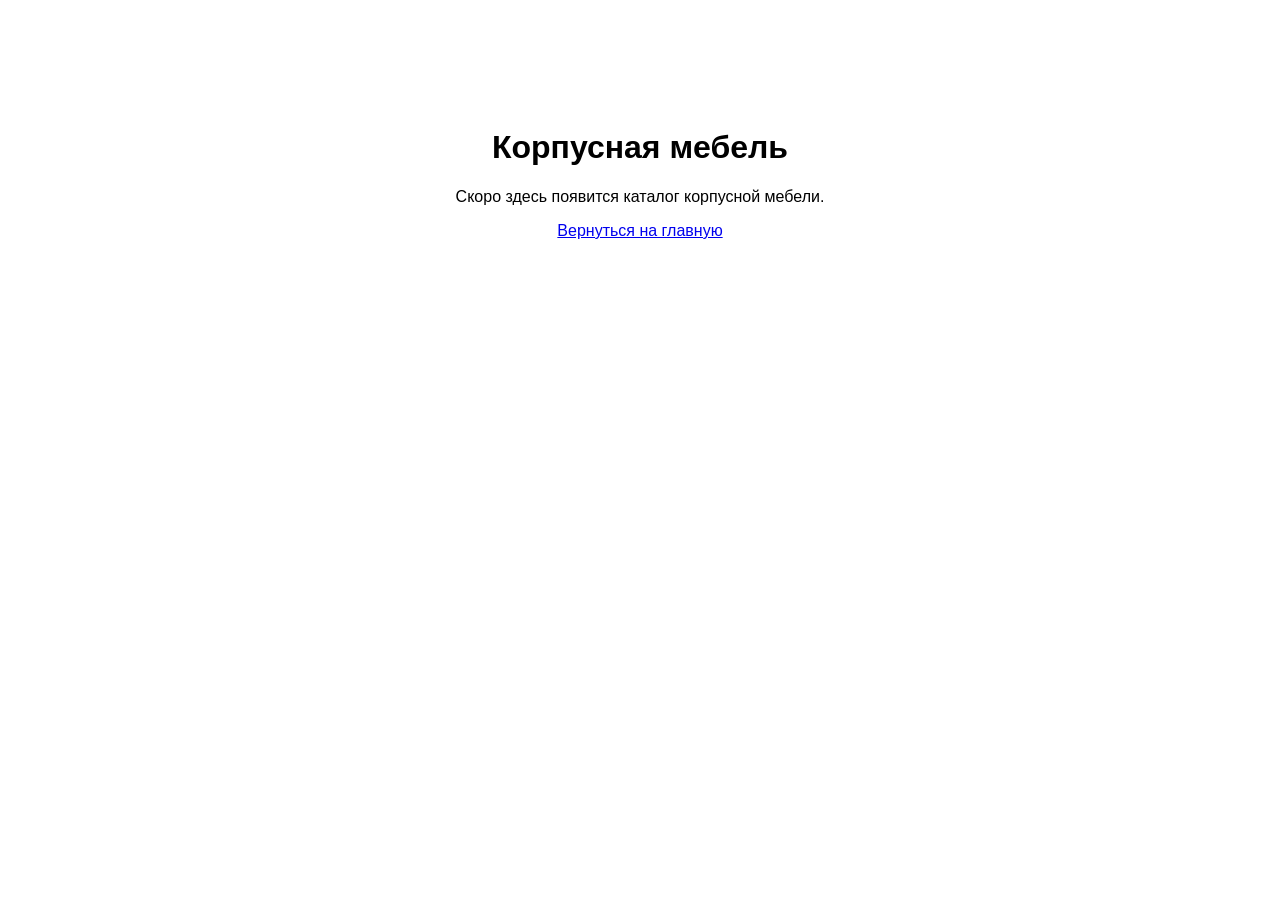
<file: furniture.html>
<!DOCTYPE html>
<html>
<head><meta charset="UTF-8"><title>Корпусная мебель</title></head>
<body style="text-align:center; padding:100px 20px; font-family: Arial;">
    <h1>Корпусная мебель</h1>
    <p>Скоро здесь появится каталог корпусной мебели.</p>
    <a href="index.html">Вернуться на главную</a>
</body>
</html>
</file>
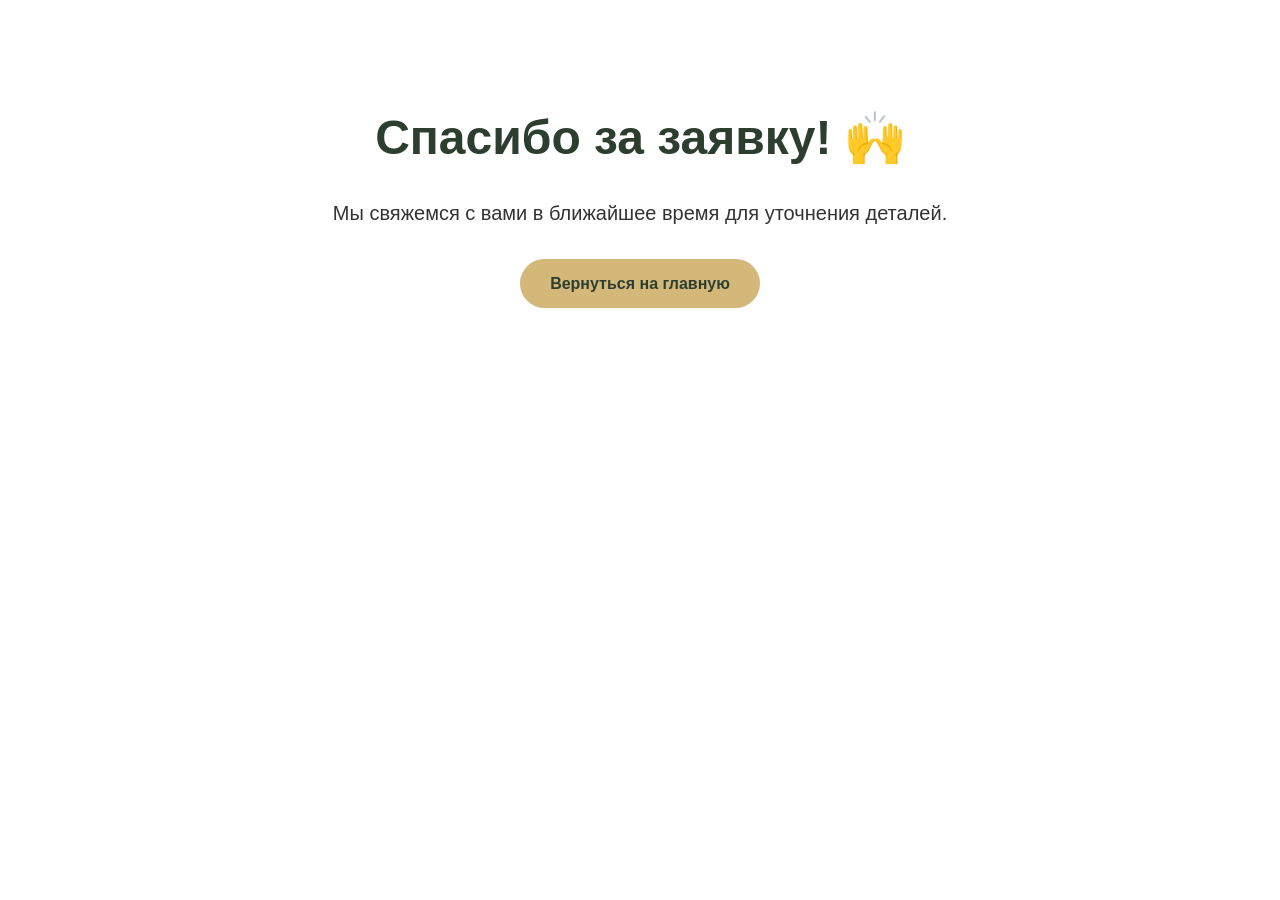
<file: thanks.html>
<!DOCTYPE html>
<html lang="ru">
<head>
    <meta charset="UTF-8">
    <meta name="viewport" content="width=device-width, initial-scale=1.0">
    <title>Спасибо за заявку! | CatSpace Мебель</title>
    <link rel="stylesheet" href="style.css">
    <style>
        .thanks-page {
            text-align: center;
            padding: 100px 0;
        }
        .thanks-page h1 {
            font-size: 48px;
            color: #2c3e2f;
            margin-bottom: 20px;
        }
        .thanks-page p {
            font-size: 20px;
            margin-bottom: 30px;
        }
    </style>
</head>
<body>
    <div class="container thanks-page">
        <h1>Спасибо за заявку! 🙌</h1>
        <p>Мы свяжемся с вами в ближайшее время для уточнения деталей.</p>
        <a href="index.html" class="btn">Вернуться на главную</a>
    </div>
</body>
</html>
</file>
<file: style.css>
/* ============================================================ */
/* ====================== ОБЩИЕ СБРОСЫ ========================= */
/* ============================================================ */
* {
    margin: 0;
    padding: 0;
    box-sizing: border-box;
}

body {
    font-family: 'Segoe UI', Tahoma, Geneva, Verdana, sans-serif;
    line-height: 1.6;
    color: #333;
    background-color: #fff;
}

.container {
    max-width: 1200px;
    margin: 0 auto;
    padding: 0 20px;
}

/* ============================================================ */
/* ====================== ШАПКА ================================ */
/* ============================================================ */
header {
    background-color: #2c3e2f;
    color: white;
    padding: 20px 0;
    position: sticky;
    top: 0;
    z-index: 100;
}

header .container {
    display: flex;
    justify-content: space-between;
    align-items: center;
    flex-wrap: wrap;
}

.logo h1 {
    font-size: 28px;
    margin-bottom: 5px;
}

.logo p {
    font-size: 14px;
    opacity: 0.8;
}

.navbar {
    display: flex;
    gap: 25px;
    flex-wrap: wrap;
}

.navbar a {
    color: white;
    text-decoration: none;
    font-weight: 500;
    transition: color 0.3s;
}

.navbar a:hover {
    color: #d4b87a;
}

/* ============================================================ */
/* ====================== ГЛАВНЫЙ ЭКРАН (HERO) ================= */
/* ============================================================ */
.hero {
    background: linear-gradient(rgba(0,0,0,0.5), rgba(0,0,0,0.5)), url('https://placehold.co/1600x600?text=Кухня+пример') center/cover no-repeat;
    color: white;
    text-align: center;
    padding: 120px 0;
}

.hero h2 {
    font-size: 42px;
    margin-bottom: 20px;
}

.hero p {
    font-size: 20px;
    margin-bottom: 30px;
}

.btn {
    display: inline-block;
    background-color: #d4b87a;
    color: #2c3e2f;
    padding: 12px 30px;
    text-decoration: none;
    font-weight: bold;
    border-radius: 30px;
    transition: background 0.3s, transform 0.2s;
    border: none;
    cursor: pointer;
}

.btn:hover {
    background-color: #c2a259;
    transform: scale(1.02);
}

/* ============================================================ */
/* ====================== КАТАЛОГ ============================== */
/* ============================================================ */
.catalog {
    padding: 60px 0;
    background-color: #f9f9f9;
}

.catalog h2 {
    text-align: center;
    font-size: 36px;
    margin-bottom: 40px;
    color: #2c3e2f;
}

.product-grid {
    display: grid;
    grid-template-columns: repeat(auto-fit, minmax(300px, 1fr));
    gap: 30px;
}

/* --- КАРТОЧКИ ТОВАРОВ --- */
.product-card {
    background: white;
    border-radius: 12px;
    overflow: hidden;
    box-shadow: 0 4px 10px rgba(0,0,0,0.1);
    text-align: center;
    padding-bottom: 20px;
    transition: transform 0.2s;
}

.product-card:hover {
    transform: translateY(-5px);
}

.product-card img {
    width: 100%;
    aspect-ratio: 1 / 1;
    object-fit: contain;
    background-color: #f0f0f0;
}

.product-card h3 {
    font-size: 22px;
    margin: 15px 0 5px;
}

.price {
    font-size: 20px;
    font-weight: bold;
    color: #b8860b;
    margin-bottom: 10px;
}

.product-card p {
    padding: 0 15px 15px;
}

.btn-order {
    background-color: #2c3e2f;
    color: white;
    border: none;
    padding: 8px 20px;
    border-radius: 25px;
    cursor: pointer;
    transition: background 0.3s;
}

.btn-order:hover {
    background-color: #4a6741;
}
/* --- КОНЕЦ КАРТОЧЕК --- */

/* ============================================================ */
/* ====================== ИНФО-СЕКЦИИ (Акции, Доставка) ======== */
/* ============================================================ */
.info-section {
    padding: 60px 0;
    background-color: white;
    text-align: center;
}

.info-section.alt-bg {
    background-color: #f4f4f4;
}

.info-section h2 {
    font-size: 36px;
    margin-bottom: 30px;
    color: #2c3e2f;
}

.info-content {
    max-width: 800px;
    margin: 0 auto;
    text-align: left;
    background: #fff;
    padding: 30px;
    border-radius: 16px;
    box-shadow: 0 4px 15px rgba(0,0,0,0.05);
}

.info-content p {
    margin-bottom: 15px;
    font-size: 18px;
}

/* ============================================================ */
/* ====================== ОТЗЫВЫ =============================== */
/* ============================================================ */
.reviews-grid {
    display: grid;
    grid-template-columns: repeat(auto-fit, minmax(280px, 1fr));
    gap: 30px;
    margin-top: 20px;
}

.review-card {
    background: #fff;
    padding: 25px;
    border-radius: 12px;
    box-shadow: 0 2px 10px rgba(0,0,0,0.05);
    text-align: left;
    border-left: 4px solid #d4b87a;
}

.review-card p {
    font-style: italic;
    margin-bottom: 15px;
}

.review-card h4 {
    color: #2c3e2f;
    text-align: right;
}

/* ============================================================ */
/* ====================== О НАС ================================ */
/* ============================================================ */
.about {
    padding: 60px 0;
    background-color: white;
}

.about h2 {
    text-align: center;
    font-size: 36px;
    margin-bottom: 40px;
    color: #2c3e2f;
}

.features {
    display: flex;
    flex-wrap: wrap;
    justify-content: space-between;
    gap: 30px;
}

.feature {
    flex: 1;
    background: #f4f4f4;
    padding: 25px;
    border-radius: 12px;
    text-align: center;
}

.feature h3 {
    margin-bottom: 15px;
    color: #b8860b;
}

/* ============================================================ */
/* ====================== ФОРМА СВЯЗИ ========================== */
/* ============================================================ */
.contact {
    padding: 60px 0;
    background-color: #f0ebe1;
}

.contact h2 {
    text-align: center;
    font-size: 36px;
    margin-bottom: 20px;
    color: #2c3e2f;
}

.contact p {
    text-align: center;
    max-width: 600px;
    margin: 0 auto 30px;
}

.contact-form {
    max-width: 600px;
    margin: 0 auto;
    background: white;
    padding: 30px;
    border-radius: 16px;
    box-shadow: 0 4px 15px rgba(0,0,0,0.1);
}

.form-group {
    margin-bottom: 20px;
}

.form-group label {
    display: block;
    margin-bottom: 5px;
    font-weight: 500;
}

.form-group input,
.form-group textarea {
    width: 100%;
    padding: 12px;
    border: 1px solid #ccc;
    border-radius: 8px;
    font-family: inherit;
    font-size: 16px;
}

.form-group input:focus,
.form-group textarea:focus {
    outline: none;
    border-color: #d4b87a;
}

.contact-form .btn {
    display: block;
    width: 100%;
    text-align: center;
}

.form-note {
    font-size: 12px;
    text-align: center;
    margin-top: 15px;
    color: #666;
}

/* ============================================================ */
/* ====================== ПОДВАЛ ================================ */
/* ============================================================ */
footer {
    background-color: #2c3e2f;
    color: white;
    text-align: center;
    padding: 25px 0;
    font-size: 14px;
}

footer p {
    margin: 5px 0;
}

/* ============================================================ */
/* ====================== АДАПТИВНОСТЬ ========================= */
/* ============================================================ */
@media (max-width: 768px) {
    header .container {
        flex-direction: column;
        text-align: center;
    }

    .navbar {
        justify-content: center;
        margin-top: 15px;
        gap: 15px;
    }

    .hero h2 {
        font-size: 32px;
    }

    .hero p {
        font-size: 18px;
    }

    .features {
        flex-direction: column;
    }

    .reviews-grid {
        grid-template-columns: 1fr;
    }

    .product-grid {
        grid-template-columns: repeat(auto-fit, minmax(250px, 1fr));
    }
}

/* ============================================================ */
/* ====================== ДОПОЛНИТЕЛЬНЫЕ ПРАВКИ ================ */
/* ============================================================ */

/* Отступ для якорных ссылок (чтобы шапка не перекрывала заголовки) */
section[id] {
    scroll-margin-top: 80px;
}

/* Стили для блока корзины (используются на economy.html) */
.cart-block {
    background: #fff;
    padding: 20px;
    border-radius: 12px;
    margin-bottom: 30px;
    box-shadow: 0 2px 10px rgba(0,0,0,0.05);
}
.cart-item {
    display: flex;
    justify-content: space-between;
    align-items: center;
    padding: 8px 0;
    border-bottom: 1px solid #eee;
}
.cart-item .remove-btn {
    background: none;
    border: none;
    color: #c0392b;
    font-size: 18px;
    cursor: pointer;
    font-weight: bold;
}
.cart-total {
    font-weight: bold;
    font-size: 18px;
    margin-top: 10px;
    text-align: right;
    color: #2c3e2f;
}
.cart-empty {
    color: #999;
    text-align: center;
    padding: 10px 0;
}
.cart-highlight {
    border: 2px solid #d4b87a;
    transition: border 0.3s;
}
</file>
